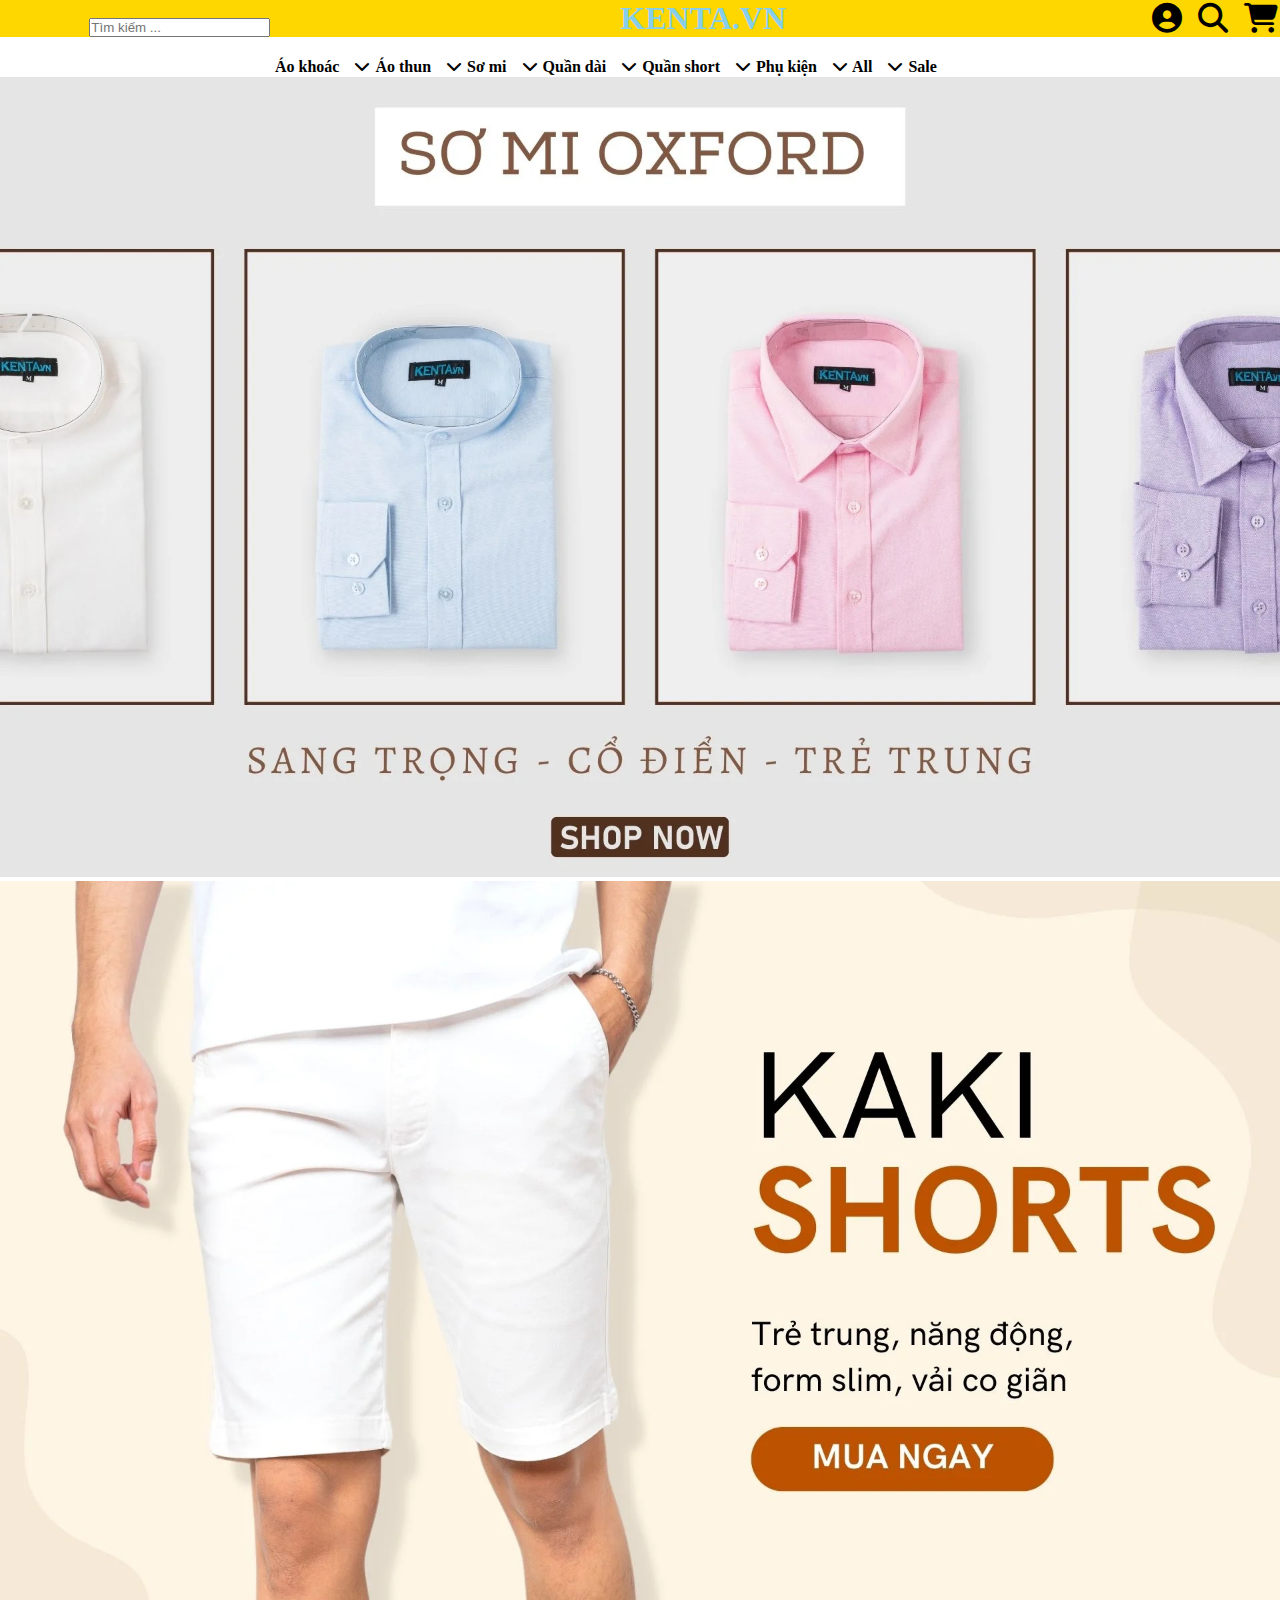
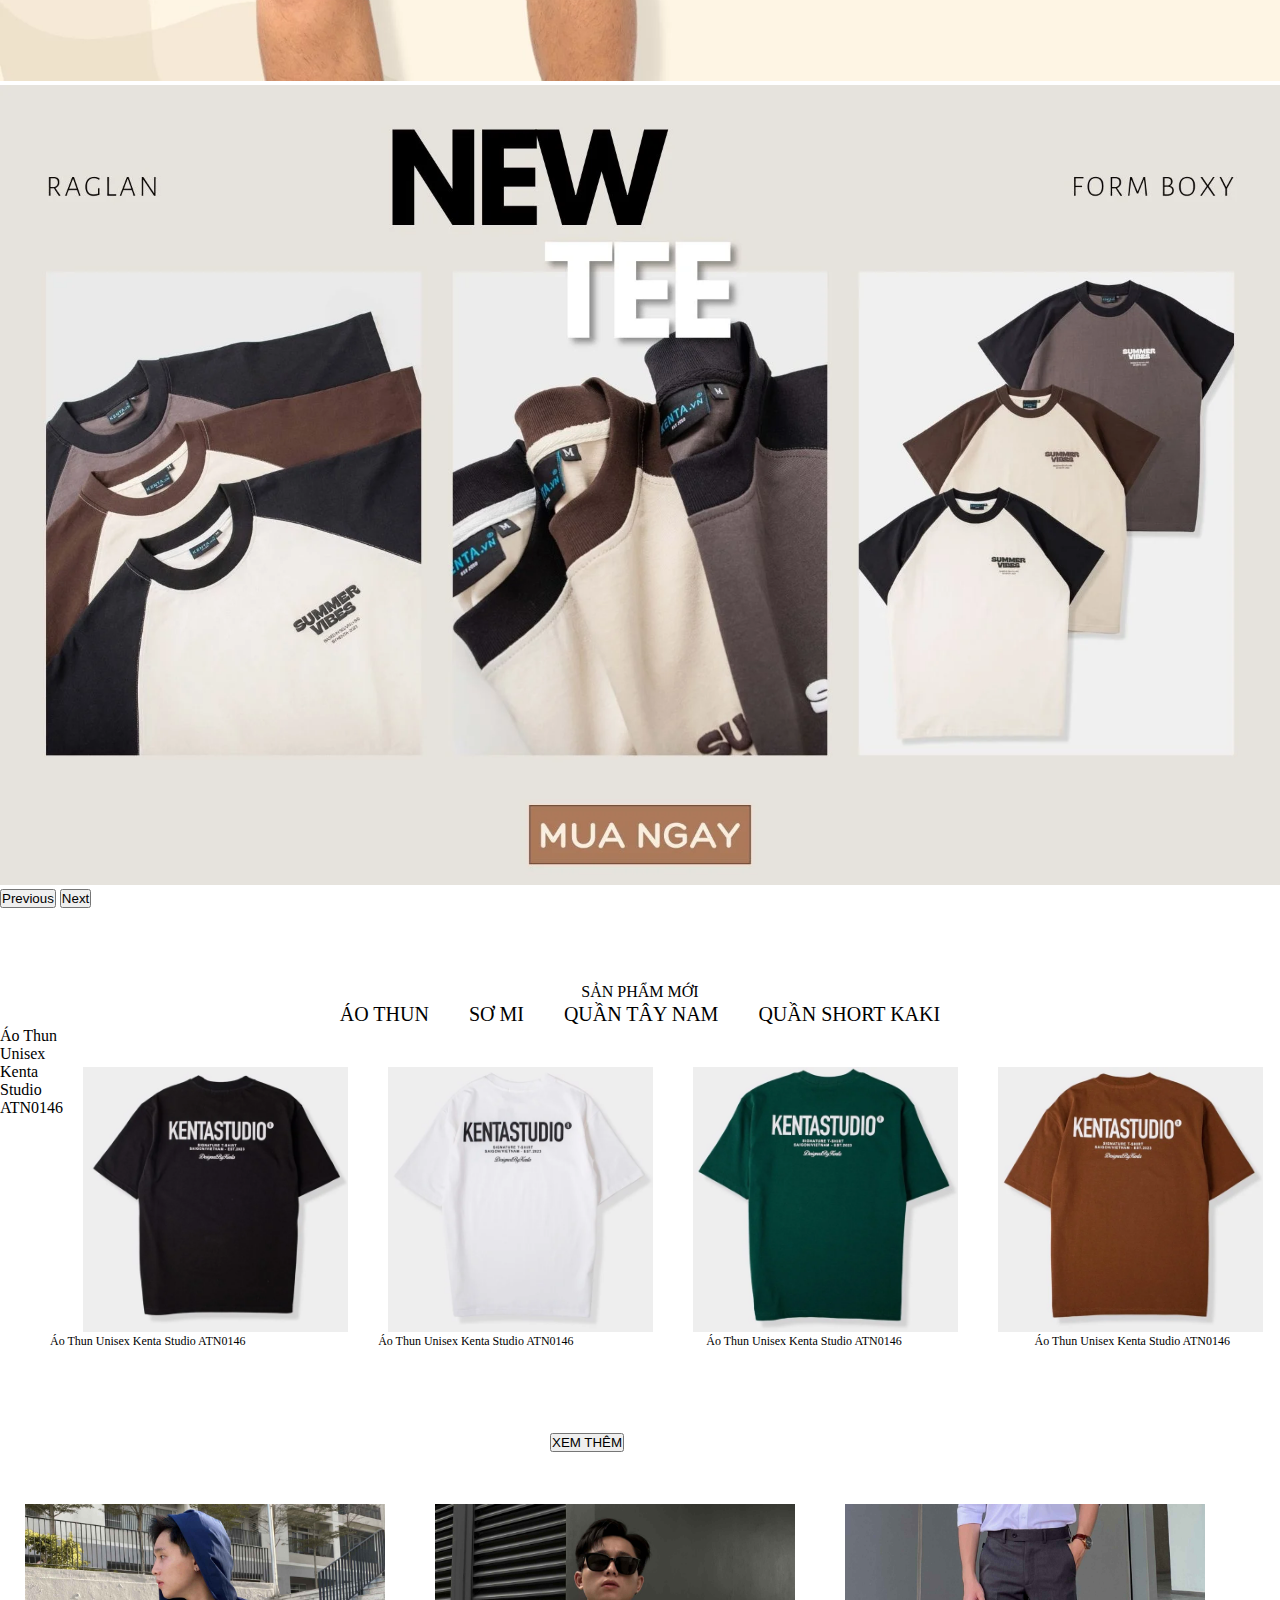
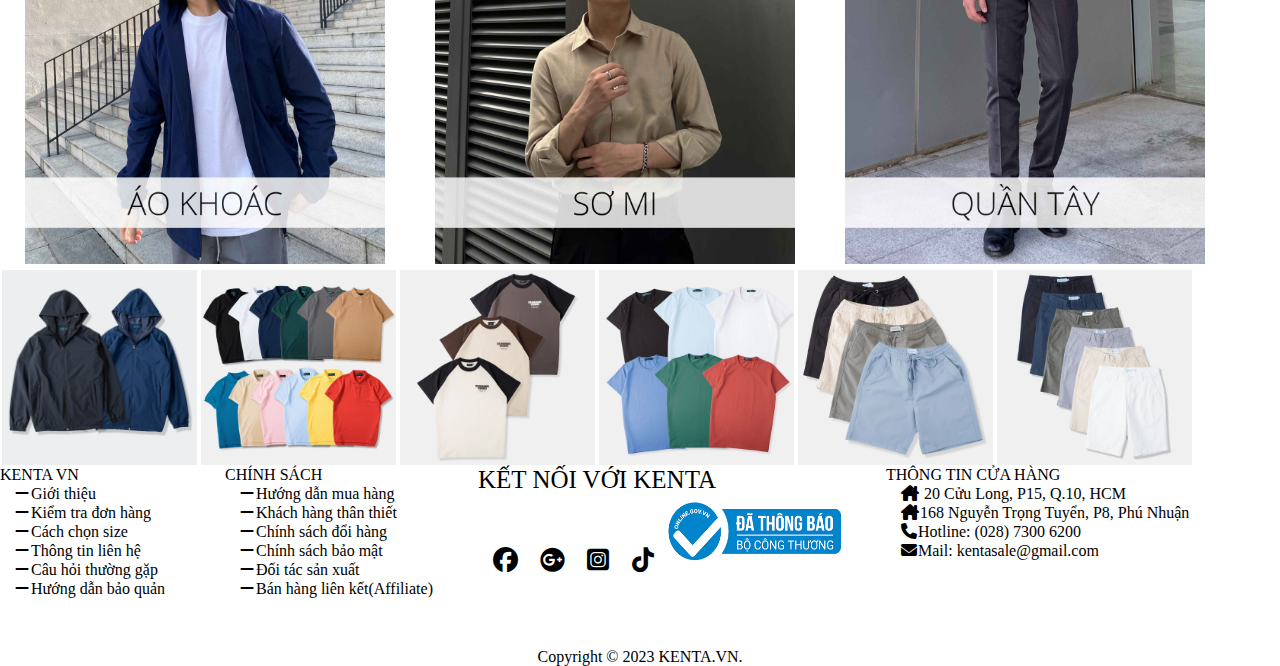
<file: btvn tuần 4/index.html>
<!DOCTYPE html>
<html lang="en">
<head>
    <meta charset="UTF-8">
    <meta name="viewport" content="width=device-width, initial-scale=1.0">
    <title>Document</title>
    <link rel="stylesheet" href="https://cdnjs.cloudflare.com/ajax/libs/font-awesome/6.4.2/css/all.min.css">
    <link rel="stylesheet" href="style.css">
    <link href="https://cdn.jsdelivr.net/npm/bootstrap@5.0.2/dist/css/bootstrap.min.css" 
    rel="stylesheet" integrity="sha384-EVSTQN3/azprG1Anm3QDgpJLIm9Nao0Yz1ztcQTwFspd3yD65VohhpuuCOmLASjC" crossorigin="anonymous">
</head>
<body>
    <script src="https://cdn.jsdelivr.net/npm/bootstrap@5.0.2/dist/js/bootstrap.bundle.min.js"
     integrity="sha384-MrcW6ZMFYlzcLA8Nl+NtUVF0sA7MsXsP1UyJoMp4YLEuNSfAP+JcXn/tWtIaxVXM" crossorigin="anonymous"></script>
    <div>
        <div class="content1">
          <div class="content20">
            <input type="text" placeholder="Tìm kiếm ...">
          </div>
            <div class="content2">
                <h1>KENTA.VN</h1>
            </div>
            <ul>
                <li><i class="fa-solid fa-circle-user"></i><i class="fa-solid fa-magnifying-glass"></i><i class="fa-solid fa-cart-shopping"></i></li>
            </ul>
        </div>
        <div class="content3">
            <b>Áo khoác<i class="fa-solid fa-chevron-down"></i>
            Áo thun<i class="fa-solid fa-chevron-down"></i>
            Sơ mi<i class="fa-solid fa-chevron-down"></i>
            Quần dài<i class="fa-solid fa-chevron-down"></i>
            Quần short<i class="fa-solid fa-chevron-down"></i>
            Phụ kiện<i class="fa-solid fa-chevron-down"></i>
            All<i class="fa-solid fa-chevron-down"></i>
            Sale</b>
        </div>
        <div id="carouselExample" class="carousel slide">
            <div class="carousel-inner">
              <div class="carousel-item active">
                <img src="./img/2_5f0595d93fd84fe7a4fef1e775d1a3a8.webp" class="d-block w-100" alt="No image">
              </div>
              <div class="carousel-item">
                <img src="./img/2_634c53283376400ca4dde54ccf12c0d3.webp" class="d-block w-100" alt="No image">
              </div>
              <div class="carousel-item">
                <img src="./img/6_54110eaf0bb944a9aa07735a1987d9d1.webp" class="d-block w-100" alt="No image">
              </div>
            </div>
            <button class="carousel-control-prev" type="button" data-bs-target="#carouselExample" data-bs-slide="prev">
              <span class="carousel-control-prev-icon" aria-hidden="true"></span>
              <span class="visually-hidden">Previous</span>
            </button>
            <button class="carousel-control-next" type="button" data-bs-target="#carouselExample" data-bs-slide="next">
              <span class="carousel-control-next-icon" aria-hidden="true"></span>
              <span class="visually-hidden">Next</span>
            </button>
          </div>
        <div class="content5">
            <p>SẢN PHẨM MỚI</p>
        </div>
        <div class="content6">
           <p>ÁO THUN</p>
           <p>SƠ MI</p>
           <p>QUẦN TÂY NAM</p>
           <p>QUẦN SHORT KAKI</p>
        </div>
        <div class="content7">
          <p>Áo Thun Unisex Kenta Studio ATN0146</p>
          <img src="./img/7_811ac2239ec8469ca130465cb047ba63_grande.webp" alt="No image">
          <img src="./img/9_f555028583024f068804dad8c085cdb2_grande.webp" alt="No image">
          <img src="./img/13_b9239bb22bb64612946aa9f34c6d03cb_grande.webp" alt="No image">
          <img src="./img/11_18d4037319b441e2b50c1d60cfff5e09_grande.webp" alt="No image">
        </div>
        <div class="content17">
          <p>Áo Thun Unisex Kenta Studio ATN0146</p>
          <p>Áo Thun Unisex Kenta Studio ATN0146</p>
          <p>Áo Thun Unisex Kenta Studio ATN0146</p>
          <p>Áo Thun Unisex Kenta Studio ATN0146</p>
        </div>
        <div class="content8">
          <button>XEM THÊM</button>
        </div>
        <div class="content9">
          <img src="./img/13_f161048fd69e41c096161641f468d663.jpg" alt="No image">
          <img src="./img/9_c25efb770ca748868ff408bea4c4c4c5.jpg" alt="No image">
          <img src="./img/11_7441d71a347d4bf29645e98a4d1826c8.jpg" alt="No image">
        </div>
        <div class="content10">
          <img src="./img/1_abfc38482fcc47d592e53aea83de357c.webp" alt="No image">
          <img src="./img/220_e2dba702eda044e291c61c4eca34fb8e.webp" alt="No image">
          <img src="./img/224_2b6ffb57cd3946899fe49316972a3916.webp" alt="No image">
          <img src="./img/237_aeb60ff133da46e69bb9ea40930c83f8.webp" alt="No image">
          <img src="./img/z4486796535458_036b3ced1bb70880f74ee32f59b5992e_57f002bb706848b39b91e206a522ea3e.webp" alt="No image">
          <img src="./img/z4486796638827_dbe44cd0d3d53f7cc90241eaf73d0a10_0c93b062c4c6430a8d80a80721e1a7b3.webp" alt="No image">
        </div>
        <div class="content11">
          <div class="content12">
            <ul>KENTA VN</ul>
            <p><i class="fa-solid fa-minus"></i>Giới thiệu</p>
            <p><i class="fa-solid fa-minus"></i>Kiểm tra đơn hàng</p>
            <p><i class="fa-solid fa-minus"></i>Cách chọn size</p>
            <p><i class="fa-solid fa-minus"></i>Thông tin liên hệ</p>
            <p><i class="fa-solid fa-minus"></i>Câu hỏi thường gặp</p>
            <p><i class="fa-solid fa-minus"></i>Hướng dẫn bảo quản</p>
          </div>
          <div class="content13">
            <ul>CHÍNH SÁCH</ul>
            <p><i class="fa-solid fa-minus"></i>Hướng dẫn mua hàng</p>
            <p><i class="fa-solid fa-minus"></i>Khách hàng thân thiết</p>
            <p><i class="fa-solid fa-minus"></i>Chính sách đổi hàng</p>
            <p><i class="fa-solid fa-minus"></i>Chính sách bảo mật</p>
            <p><i class="fa-solid fa-minus"></i>Đối tác sản xuất</p>
            <p><i class="fa-solid fa-minus"></i>Bán hàng liên kết(Affiliate)</p>
          </div>
          <div class="content14">
            <ul>KẾT NỐI VỚI KENTA</ul>
            <p><i class="fa-brands fa-facebook"></i>
              <i class="fa-brands fa-google-plus"></i>
              <i class="fa-brands fa-square-instagram"></i>
              <i class="fa-brands fa-tiktok"></i>
            <img src="./img/logo-bct_5a0bbf4fb2d34c3e88c04df41ad38dc9.png" alt="No image"></p>
          </div>
          <div class="content15">
            <ul>THÔNG TIN CỬA HÀNG</ul>
            <p><i class="fa-solid fa-house-chimney"></i> 20 Cửu Long, P15, Q.10, HCM</p>
            <p><i class="fa-solid fa-house-chimney"></i>168 Nguyễn Trọng Tuyển, P8, Phú Nhuận</p>
            <p><i class="fa-solid fa-phone"></i>Hotline: (028) 7300 6200</p>
            <p><i class="fa-solid fa-envelope"></i>Mail: kentasale@gmail.com</p>
            <p></p>
          </div>
        </div>
        <div class="content16">
          Copyright © 2023 KENTA.VN.
        </div>
    </div>
</body>
</html>
</file>
<file: btvn tuần 4/style.css>
*{
    padding: 0;
    margin: 0;
    box-sizing: border-box;
}

i{
    padding: 1px 1px 1px 15px;
}

li{
    list-style: none;
    font-size: 30px;
    padding: 2px 1px 1px 1px;
}

.content1{
    display: flex;
    justify-content: end;
    background-color: gold;
}

.content1 ul{
    cursor: pointer;
}

.content2{
    padding-right: 350px;
    color: skyblue;
}

img{
    width: 100%;
    height: 20%;
}

.content3{
    display: block;
    padding: 20px 1px 1px 275px;
}

.content5{
    display: flex;
    justify-content: center;
    padding: 75px 1px 1px 1px;
}

.content6{
    display: flex;
    justify-content: center;
}

.content6 p{
    margin: 1px 20px 1px 20px;
    font-size: 20px;
}

.content6 p:hover{
    color: skyblue;
}

.content8{
    margin-top: 75px;
    font-size: 25px;
    padding-left: 550px;
}

.content7{
    display: flex;
    width: calc(100% / 4);
    justify-content: space-between;
}

.content7 p{
    margin-bottom: 20px;
    width: calc(100% / 4);
}

.content7 img{
    display: block;
    cursor: pointer;
    transition: all 0.3s;
    margin: 1px 20px 1px 20px;
    width: 265px;
    height: 265px;
    margin-top: 40px;
}

.content7 img:hover{
    transform: scale(1.2);
}

.content9{
    display: flex;
    width: calc(100% / 3);
    margin-top: 50px;
}

.content9 img{
    width: 360px;
    height: 360px;
    margin: 1px 25px 1px 25px;
}

.content10{
    display: flex;
    width: calc(100% / 6);
}

.content10 img{
    width: 195px;
    height: 195px;
    margin: 5px 2px 1px 2px;
}

.content11{
    display: flex;
}

.content12 p:hover {
    color: skyblue;
}

.content13 p:hover {
    color: skyblue;
}

.content14 {
    font-size: 25px;
    padding-left: 45px;
}

.content15{
    padding-left: 45px;
}

.content13{
    padding-left: 60px;
}

.content14 img{
    width: 180px;
    height: 75px;
}

.content16{
    margin-top: 50px;
    display: flex;
    justify-content: center;
}

.content17{
    font-size: 12px;
    display: flex;
    justify-content: space-between;
}

.content17 p {
    margin: 1px 50px 1px 50px;
}



.content18{
    position: fixed;
    top: 0;
    z-index: 100;
    background-color: grey;
    width: 100%;
}

.content20{
    cursor: pointer;
    padding: 18px 350px 0px 0px
}
</file>
